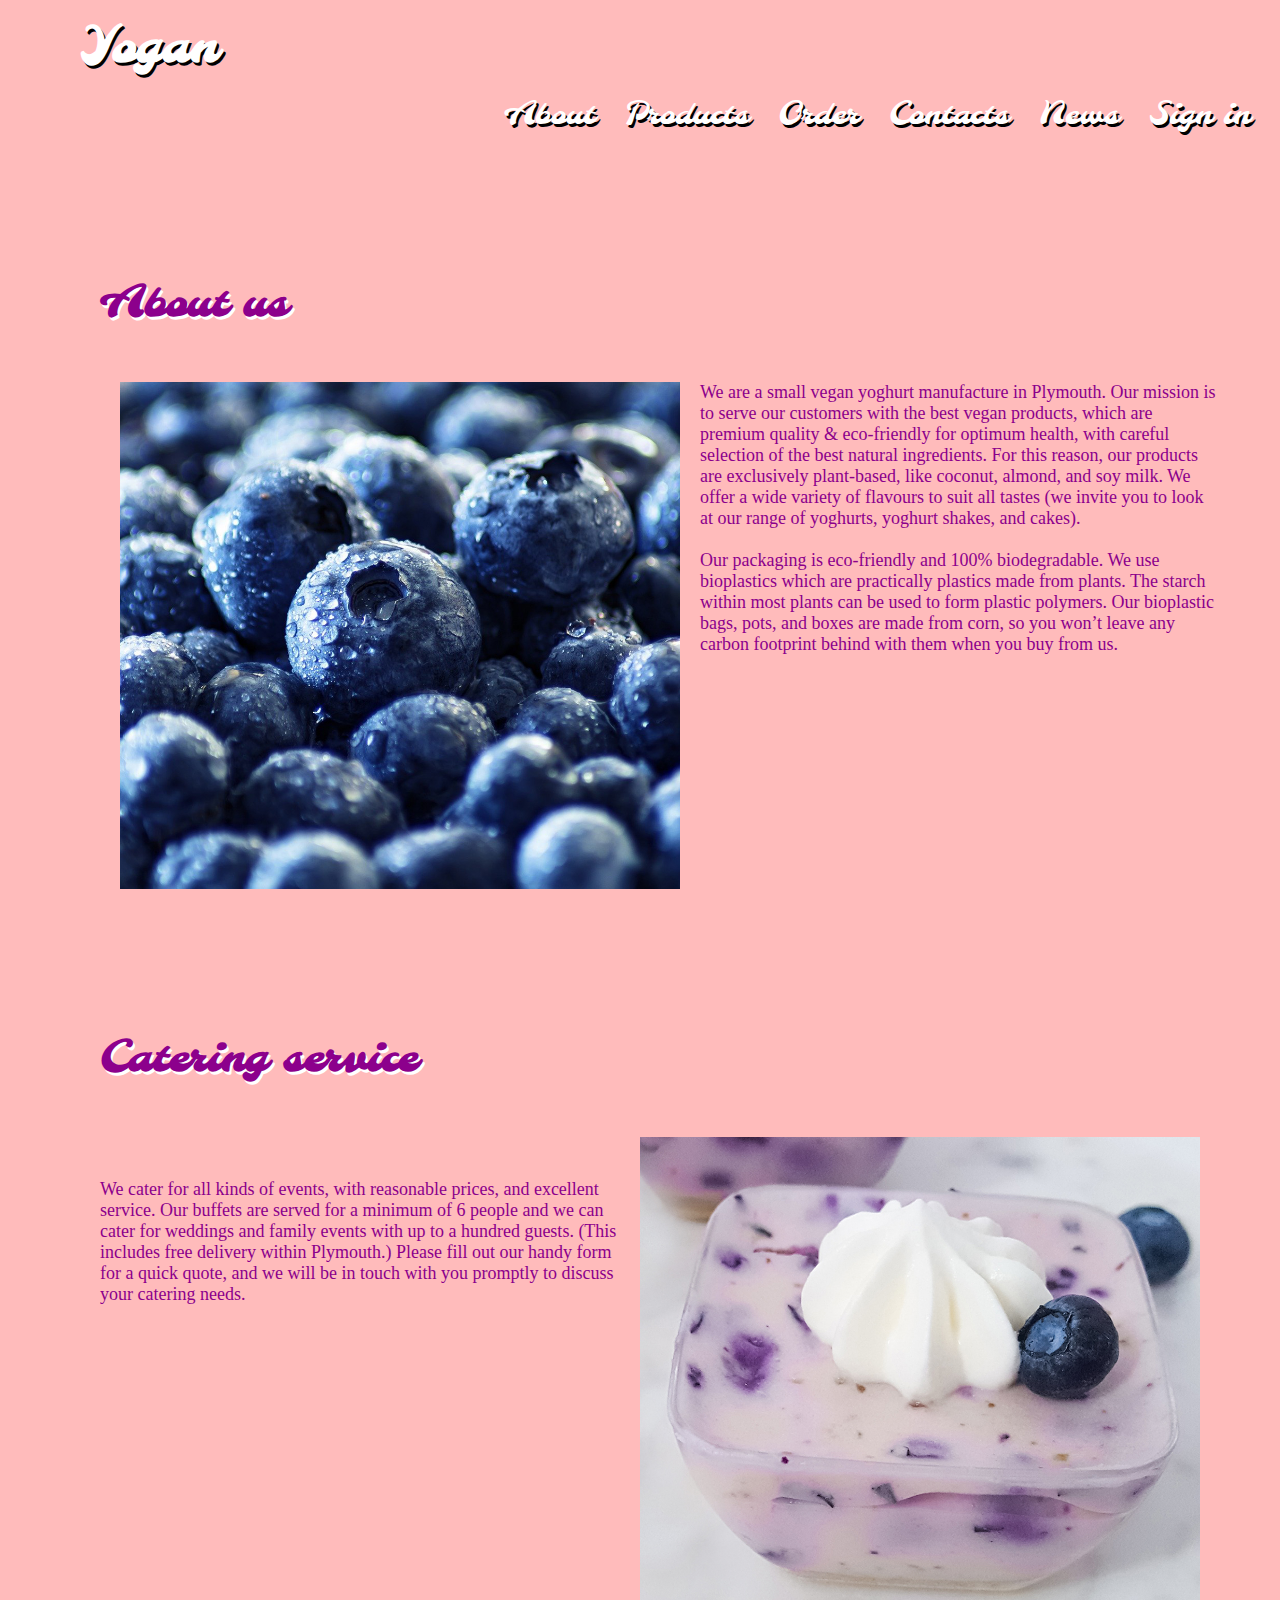
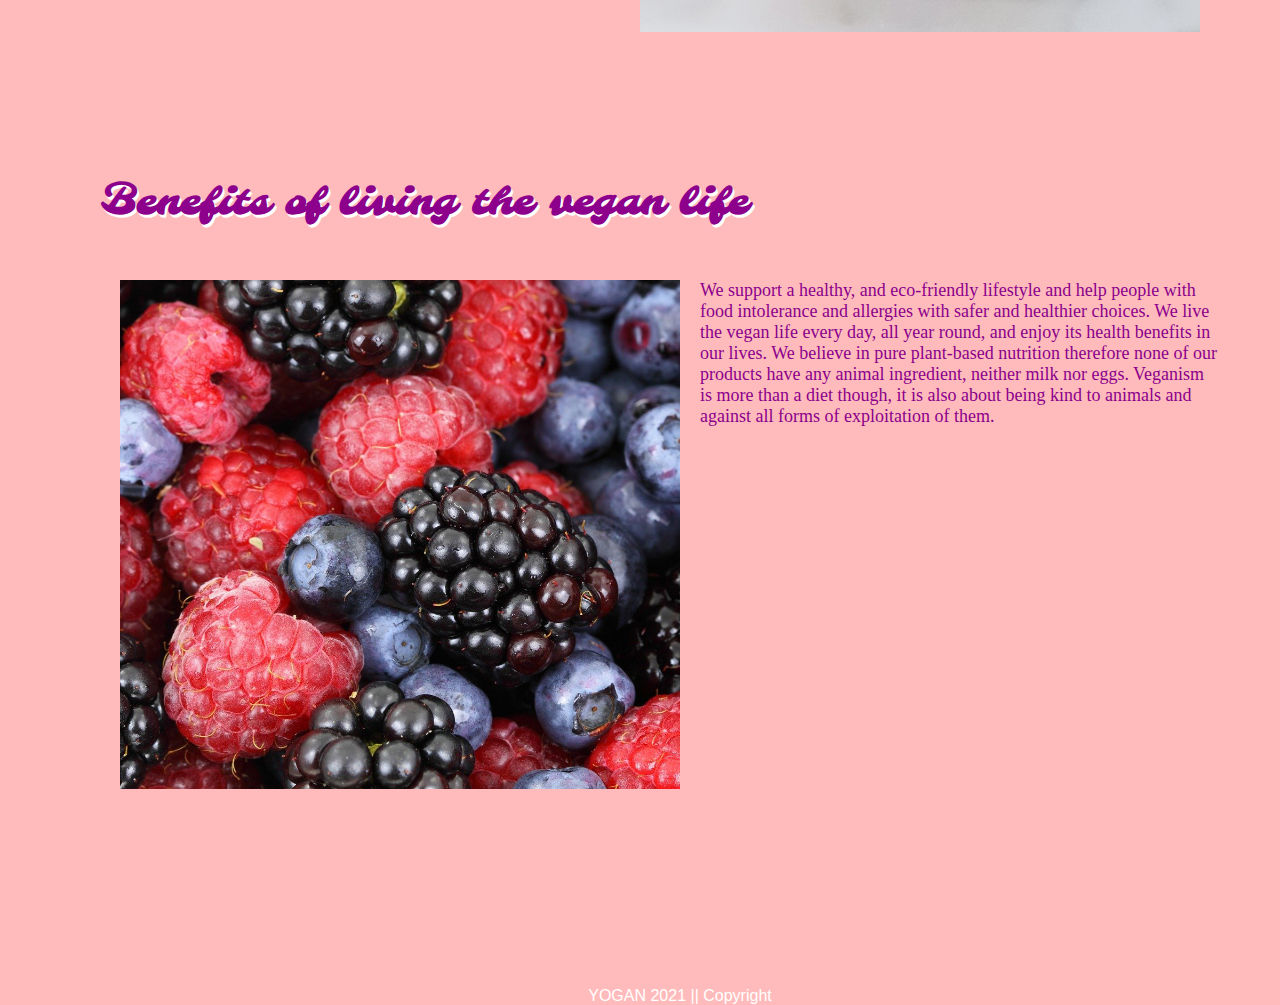
<file: index.html>
<!DOCTYPE html>
<html lang="en">
<head>
    <!-- test comment -->
    <meta charset="UTF-8">
    <meta http-equiv="X-UA-Compatible" content="IE-edge"> 
    <meta name="viewport" content="width=device-width, initial-scale=1.0">
    <link rel="preconnect" href="https://fonts.gstatic.com">
    <link href="https://fonts.googleapis.com/css2?family=Molle:ital@1&display=swap" rel="stylesheet">
    <link rel="stylesheet" href="https://cdnjs.cloudflare.com/ajax/libs/font-awesome/5.15.2/css/all.min.css" integrity="sha512-HK5fgLBL+xu6dm/Ii3z4xhlSUyZgTT9tuc/hSrtw6uzJOvgRr2a9jyxxT1ely+B+xFAmJKVSTbpM/CuL7qxO8w==" crossorigin="anonymous">
    <link rel="stylesheet" href="css/styles.css">
    <title>Yogan</title>
</head>
<body>
  <div class="containerBanner">
        <header1>
            <a class="logo" href="/index.html">
                <h1>Yogan</h1>
            </a> 
        </header1>
        </header2>    
            <ul class="menu">
                <li>
                    <a href="signin.html">Sign in</a>
                    
                    <a href="news.html">News</a>
                   
                    <a href="contacts.html">Contacts</a>
                   
                    <a href="order.html">Order</a>
                    
                    <a href="products.html">Products</a>
                    
                    <a href="index.html">About</a>
                </li>
            </ul>
        </header2>   
    </div>   
        <div class="containerMain">
            <main>
                <h1 class="tagline"><br></br>About us<br></br></h1>
                    <p>
                        <div class="split5050">
                            <img class="blueBerry" src="img/blueberry1050_955.jpg" alt="Blueberries">
                            We are a small vegan yoghurt manufacture in Plymouth.
                             Our mission is to serve our customers with the best vegan products,
                             which are premium quality & eco-friendly for optimum health, 
                             with careful selection of the best natural ingredients.
                             For this reason, our products are exclusively plant-based,
                             like coconut, almond, and soy milk. We offer a wide variety of flavours to suit all tastes (we invite you to look at our range of yoghurts, yoghurt shakes, and cakes).
                             <br></br>
                             Our packaging is eco-friendly and 100% biodegradable. 
                             We use bioplastics which are practically plastics made from plants.
                             The starch within most plants can be used to form plastic polymers. 
                             Our bioplastic bags, pots, and boxes are made from corn, so you won’t 
                             leave any carbon footprint behind with them when you buy from us.
                        </div>        
                    </p>
                     
                <h1 class="tagline"><br></br>Catering service<br></br></h1>
                     <p>
                        <div class="split5050">
                            <br></br>
                            We cater for all kinds of events, with reasonable prices, and excellent service.
                            Our buffets are served for a minimum of 6 people and we can cater for weddings and family
                            events with up to a hundred guests. (This includes free delivery within
                            Plymouth.)
                            Please fill out our handy form for a quick quote, and we will be in touch with you promptly
                            to discuss your catering needs.
                            <img src="img/dessert1050_955.jpg" alt ="dessert">
                        </div>
                    </p>
                
                    <h1 class="tagline"><br></br>Benefits of living the vegan life<br></br></h1>
                    <p>
                        <div class="split5050">
                            <br></br>
                            <img class="berries" src="img/berries1050_955.jpg" alt="Berries">
                            We support a healthy, and eco-friendly lifestyle and help people with food intolerance
                             and allergies with safer and healthier choices. We live the vegan life every day,
                             all year round, and enjoy its health benefits in our lives.
                             We believe in pure plant-based nutrition therefore none of our products have any animal ingredient,
                             neither milk nor eggs. Veganism is more than a diet though, 
                             it is also about being kind to animals and against all forms of exploitation of them.
                        </div>        
                    </p>    
                     
            </main>
               
        </div> 

        <footer>
            
            <ul class="socialMediaLinks">
                <li>
                    <a target="_blank" href="https://www.twitter.com">
                        <i class="fab fa-twitter-square"></i>
                    </a>
                </li>
                <li>
                    <a target="_blank" href="https://www.facebook.com">
                        <i class="fab fa-facebook-square"></i>
                    </a>
                </li>
                <li>
                    <a target="_blank" href="https://www.instagram.com">
                        <i class="fab fa-instagram-square"></i>
                    </a>
                </li>
            </ul>
    
        <span>YOGAN 2021 || Copyright</span>
    </footer>
   
 </body>
</html>
</file>
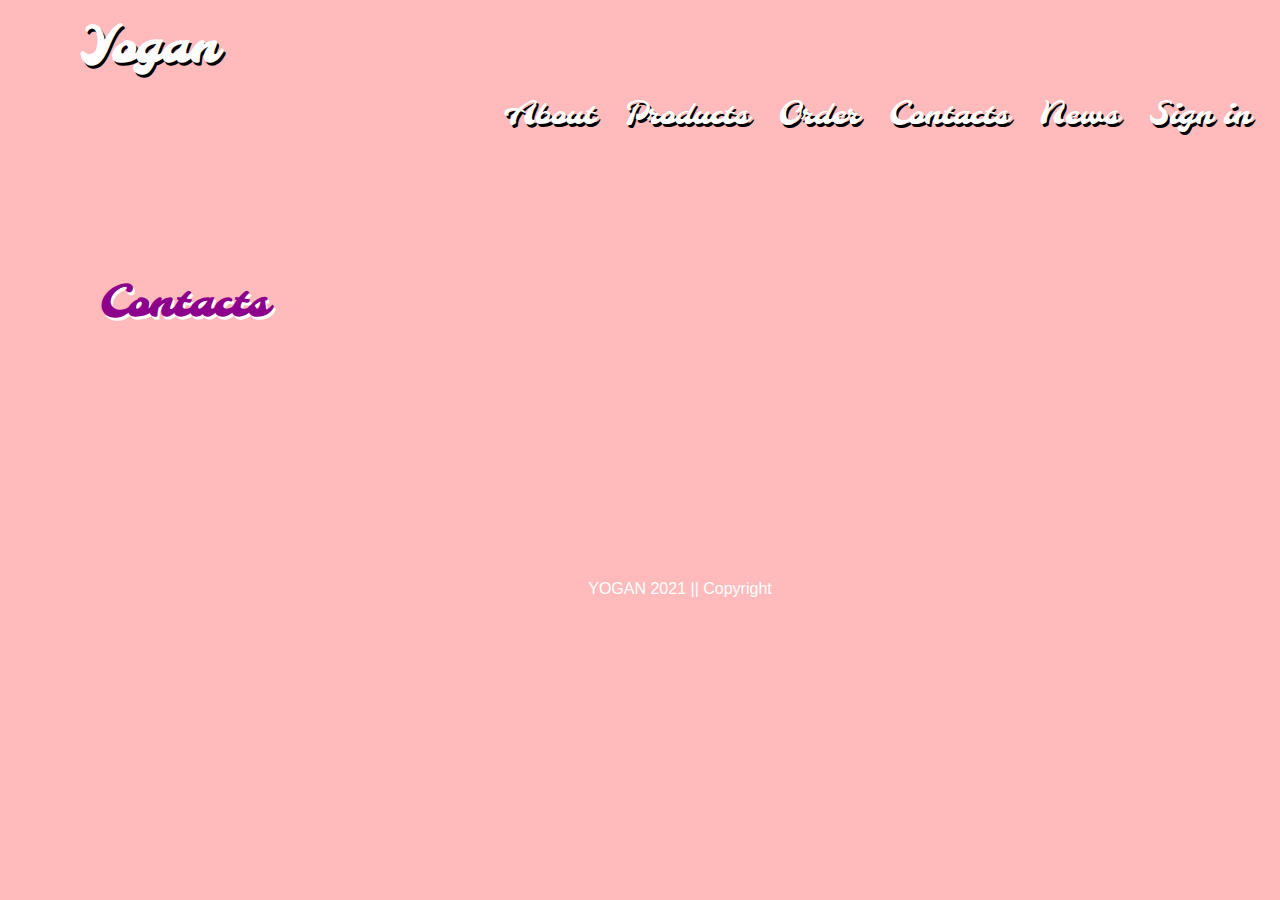
<file: contacts.html>
<!DOCTYPE html>
<html lang="en">
<head>
    <!-- test comment -->
    <meta charset="UTF-8">
    <meta http-equiv="X-UA-Compatible" content="IE-edge"> 
    <meta name="viewport" content="width=device-width, initial-scale=1.0">
    <link rel="preconnect" href="https://fonts.gstatic.com">
    <link href="https://fonts.googleapis.com/css2?family=Molle:ital@1&display=swap" rel="stylesheet">
    <link rel="stylesheet" href="https://cdnjs.cloudflare.com/ajax/libs/font-awesome/5.15.2/css/all.min.css" integrity="sha512-HK5fgLBL+xu6dm/Ii3z4xhlSUyZgTT9tuc/hSrtw6uzJOvgRr2a9jyxxT1ely+B+xFAmJKVSTbpM/CuL7qxO8w==" crossorigin="anonymous">
    <link rel="stylesheet" href="css/styles.css">
    <title>Yogan</title>
</head>
<body>
  <div class="containerBanner">
        <header1>
            <a class="logo" href="/index.html">
                <h1>Yogan</h1>
            </a> 
        </header1>
        </header2>    
     
    <ul class="menu">
        <li>
            <a href="signin.html">Sign in</a>
            
            <a href="news.html">News</a>
           
            <a href="contacts.html">Contacts</a>
           
            <a href="order.html">Order</a>
            
            <a href="products.html">Products</a>
            
            <a href="index.html">About</a>
        </li>
    </ul>
</header2>   
          
    </div>   
    <div class="containerMain">
        <main>
            <h1 class="tagline"><br></br>Contacts<br></br></h1>
                
                 
        </main>
           
    </div> 

    <footer>
        
        <ul class="socialMediaLinks">
            <li>
                <a target="_blank" href="https://www.twitter.com">
                    <i class="fab fa-twitter-square"></i>
                </a>
            </li>
            <li>
                <a target="_blank" href="https://www.facebook.com">
                    <i class="fab fa-facebook-square"></i>
                </a>
            </li>
            <li>
                <a target="_blank" href="https://www.instagram.com">
                    <i class="fab fa-instagram-square"></i>
                </a>
            </li>
        </ul>
    
        <span>YOGAN 2021 || Copyright</span>
    </footer>
   
 </body>
</html>
</file>
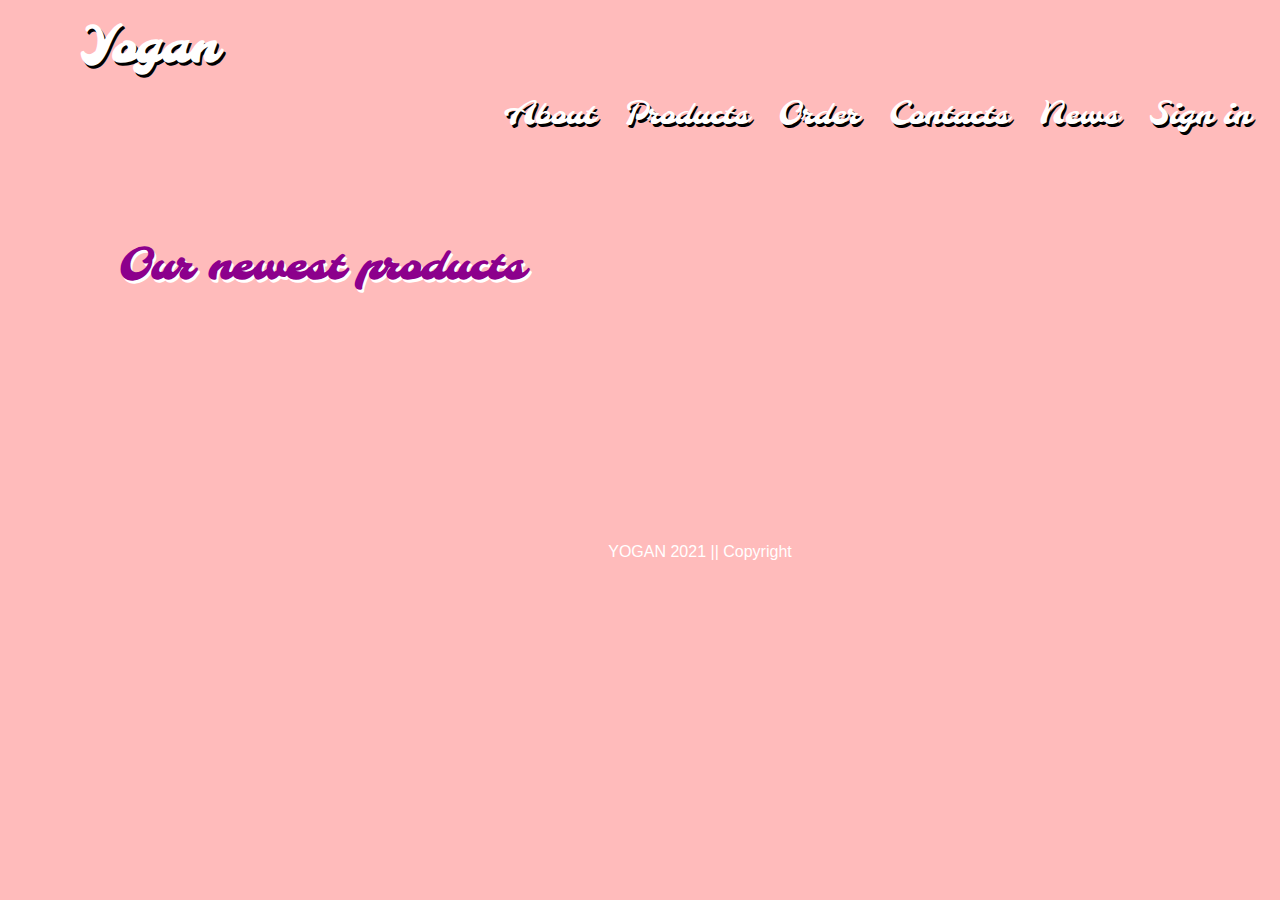
<file: news.html>
<!DOCTYPE html>
<html lang="en">
<head>
    <!-- test comment -->
    <meta charset="UTF-8">
    <meta http-equiv="X-UA-Compatible" content="IE-edge"> 
    <meta name="viewport" content="width=device-width, initial-scale=1.0">
    <link rel="preconnect" href="https://fonts.gstatic.com">
    <link href="https://fonts.googleapis.com/css2?family=Molle:ital@1&display=swap" rel="stylesheet">
    <link rel="stylesheet" href="https://cdnjs.cloudflare.com/ajax/libs/font-awesome/5.15.2/css/all.min.css" integrity="sha512-HK5fgLBL+xu6dm/Ii3z4xhlSUyZgTT9tuc/hSrtw6uzJOvgRr2a9jyxxT1ely+B+xFAmJKVSTbpM/CuL7qxO8w==" crossorigin="anonymous">
    <link rel="stylesheet" href="css/styles.css">
    <title>Yogan</title>
</head>
<body>
  <div class="containerBanner">
        <header1>
            <a class="logo" href="/index.html">
                <h1>Yogan</h1>
            </a> 
        </header1>
           
    </header2>    
    <ul class="menu">
        <li>
            <a href="signin.html">Sign in</a>
            
            <a href="news.html">News</a>
           
            <a href="contacts.html">Contacts</a>
           
            <a href="order.html">Order</a>
            
            <a href="products.html">Products</a>
            
            <a href="index.html">About</a>
        </li>
    </ul>

        </header2>   
        <div class="containerMain">
            <main>
                <h1 class="tagline"><br></br>Our newest products<br></br></h1>
                    
                     
            </main>
               
        </div> 
    
        <footer>
            
            <ul class="socialMediaLinks">
                <li>
                    <a target="_blank" href="https://www.twitter.com">
                        <i class="fab fa-twitter-square"></i>
                    </a>
                </li>
                <li>
                    <a target="_blank" href="https://www.facebook.com">
                        <i class="fab fa-facebook-square"></i>
                    </a>
                </li>
                <li>
                    <a target="_blank" href="https://www.instagram.com">
                        <i class="fab fa-instagram-square"></i>
                    </a>
                </li>
            </ul>
    
        <span>YOGAN 2021 || Copyright</span>
    </footer>
   
 </body>
</html>
</file>
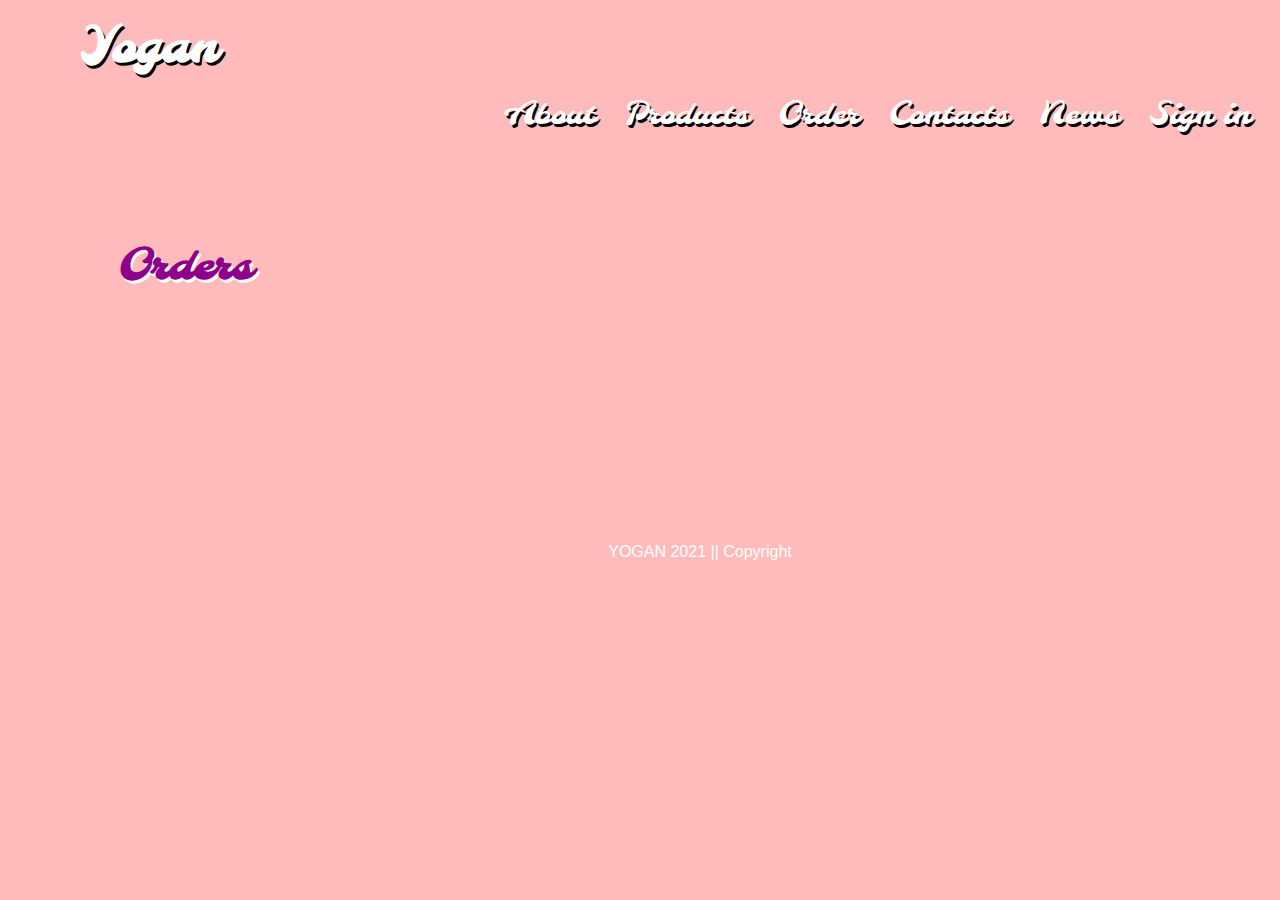
<file: order.html>
<!DOCTYPE html>
<html lang="en">
<head>
    <!-- test comment -->
    <meta charset="UTF-8">
    <meta http-equiv="X-UA-Compatible" content="IE-edge"> 
    <meta name="viewport" content="width=device-width, initial-scale=1.0">
    <link rel="preconnect" href="https://fonts.gstatic.com">
    <link href="https://fonts.googleapis.com/css2?family=Molle:ital@1&display=swap" rel="stylesheet">
    <link rel="stylesheet" href="https://cdnjs.cloudflare.com/ajax/libs/font-awesome/5.15.2/css/all.min.css" integrity="sha512-HK5fgLBL+xu6dm/Ii3z4xhlSUyZgTT9tuc/hSrtw6uzJOvgRr2a9jyxxT1ely+B+xFAmJKVSTbpM/CuL7qxO8w==" crossorigin="anonymous">
    <link rel="stylesheet" href="css/styles.css">
    <title>Yogan</title>
</head>
<body>
  <div class="containerBanner">
        <header1>
            <a class="logo" href="/index.html">
                <h1>Yogan</h1>
            </a> 
        </header1>
    </header2>    
    <ul class="menu">
        <li>
            <a href="signin.html">Sign in</a>
            
            <a href="news.html">News</a>
           
            <a href="contacts.html">Contacts</a>
           
            <a href="order.html">Order</a>
            
            <a href="products.html">Products</a>
            
            <a href="index.html">About</a>
        </li>
    </ul>
</header2>     
        <div class="containerMain">
            <main>
                <h1 class="tagline"><br></br>Orders<br></br></h1>
                    
                     
            </main>
               
        </div> 
    
        <footer>
            
            <ul class="socialMediaLinks">
                <li>
                    <a target="_blank" href="https://www.twitter.com">
                        <i class="fab fa-twitter-square"></i>
                    </a>
                </li>
                <li>
                    <a target="_blank" href="https://www.facebook.com">
                        <i class="fab fa-facebook-square"></i>
                    </a>
                </li>
                <li>
                    <a target="_blank" href="https://www.instagram.com">
                        <i class="fab fa-instagram-square"></i>
                    </a>
                </li>
            </ul>
        <span>YOGAN 2021 || Copyright</span>
    </footer>
   
 </body>
</html>
</file>
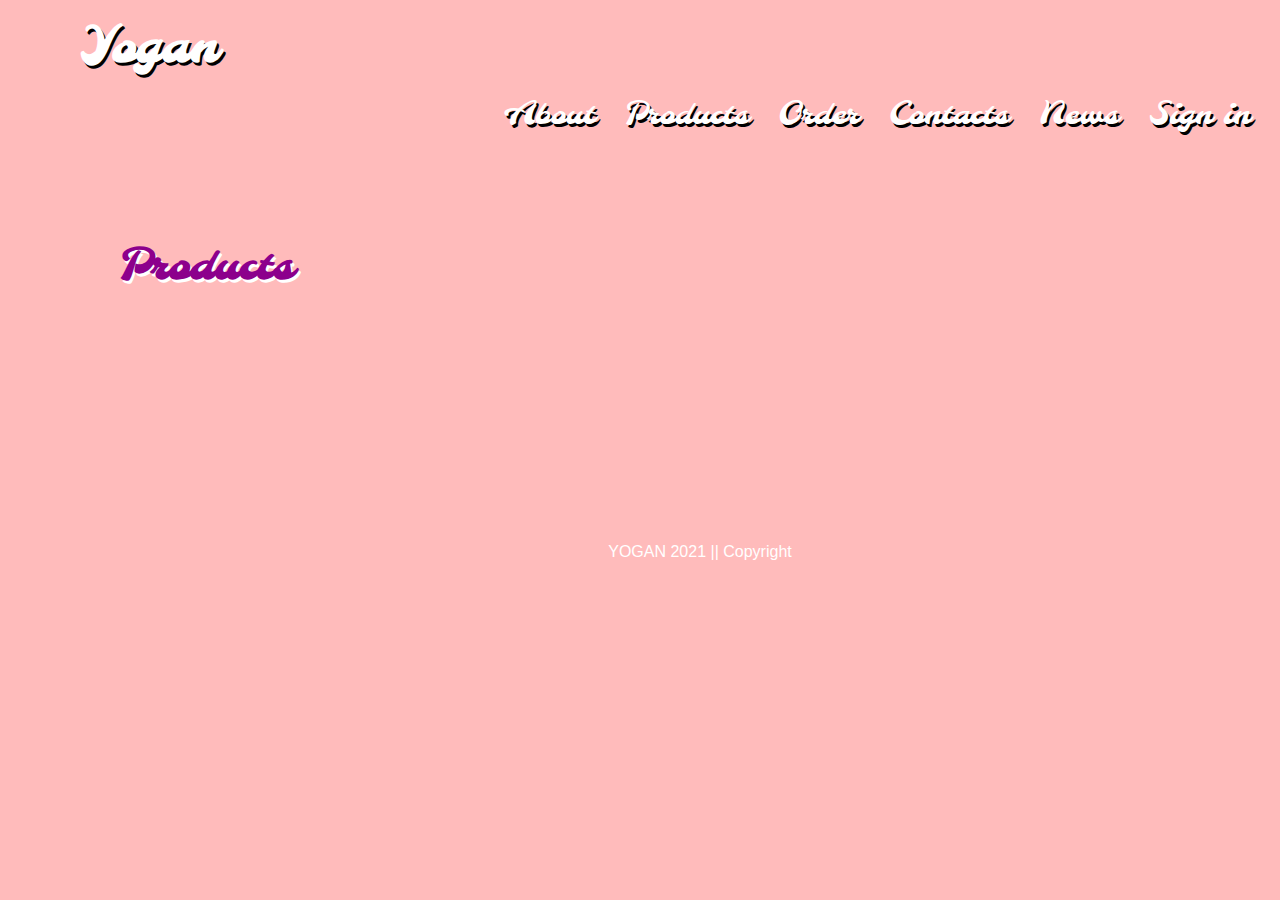
<file: products.html>
<!DOCTYPE html>
<html lang="en">
<head>
    <!-- test comment -->
    <meta charset="UTF-8">
    <meta http-equiv="X-UA-Compatible" content="IE-edge"> 
    <meta name="viewport" content="width=device-width, initial-scale=1.0">
    <link rel="preconnect" href="https://fonts.gstatic.com">
    <link href="https://fonts.googleapis.com/css2?family=Molle:ital@1&display=swap" rel="stylesheet">
    <link rel="stylesheet" href="https://cdnjs.cloudflare.com/ajax/libs/font-awesome/5.15.2/css/all.min.css" integrity="sha512-HK5fgLBL+xu6dm/Ii3z4xhlSUyZgTT9tuc/hSrtw6uzJOvgRr2a9jyxxT1ely+B+xFAmJKVSTbpM/CuL7qxO8w==" crossorigin="anonymous">
    <link rel="stylesheet" href="css/styles.css">
    <title>Yogan</title>
</head>
<body>
  <div class="containerBanner">
        <header1>
            <a class="logo" href="/index.html">
                <h1>Yogan</h1>
            </a> 
        </header1>
    </header2>    
    <ul class="menu">
        <li>
            <a href="signin.html">Sign in</a>
            
            <a href="news.html">News</a>
           
            <a href="contacts.html">Contacts</a>
           
            <a href="order.html">Order</a>
            
            <a href="products.html">Products</a>
            
            <a href="index.html">About</a>
        </li>
    </ul>
</header2>     
        <div class="containerMain">
            <main>
                <h1 class="tagline"><br></br>Products<br></br></h1>
                    
                     
            </main>
               
        </div> 
    
        <footer>
            
            <ul class="socialMediaLinks">
                <li>
                    <a target="_blank" href="https://www.twitter.com">
                        <i class="fab fa-twitter-square"></i>
                    </a>
                </li>
                <li>
                    <a target="_blank" href="https://www.facebook.com">
                        <i class="fab fa-facebook-square"></i>
                    </a>
                </li>
                <li>
                    <a target="_blank" href="https://www.instagram.com">
                        <i class="fab fa-instagram-square"></i>
                    </a>
                </li>
            </ul>
    
        <span>YOGAN 2021 || Copyright</span>
    </footer>
   
 </body>
</html>
</file>
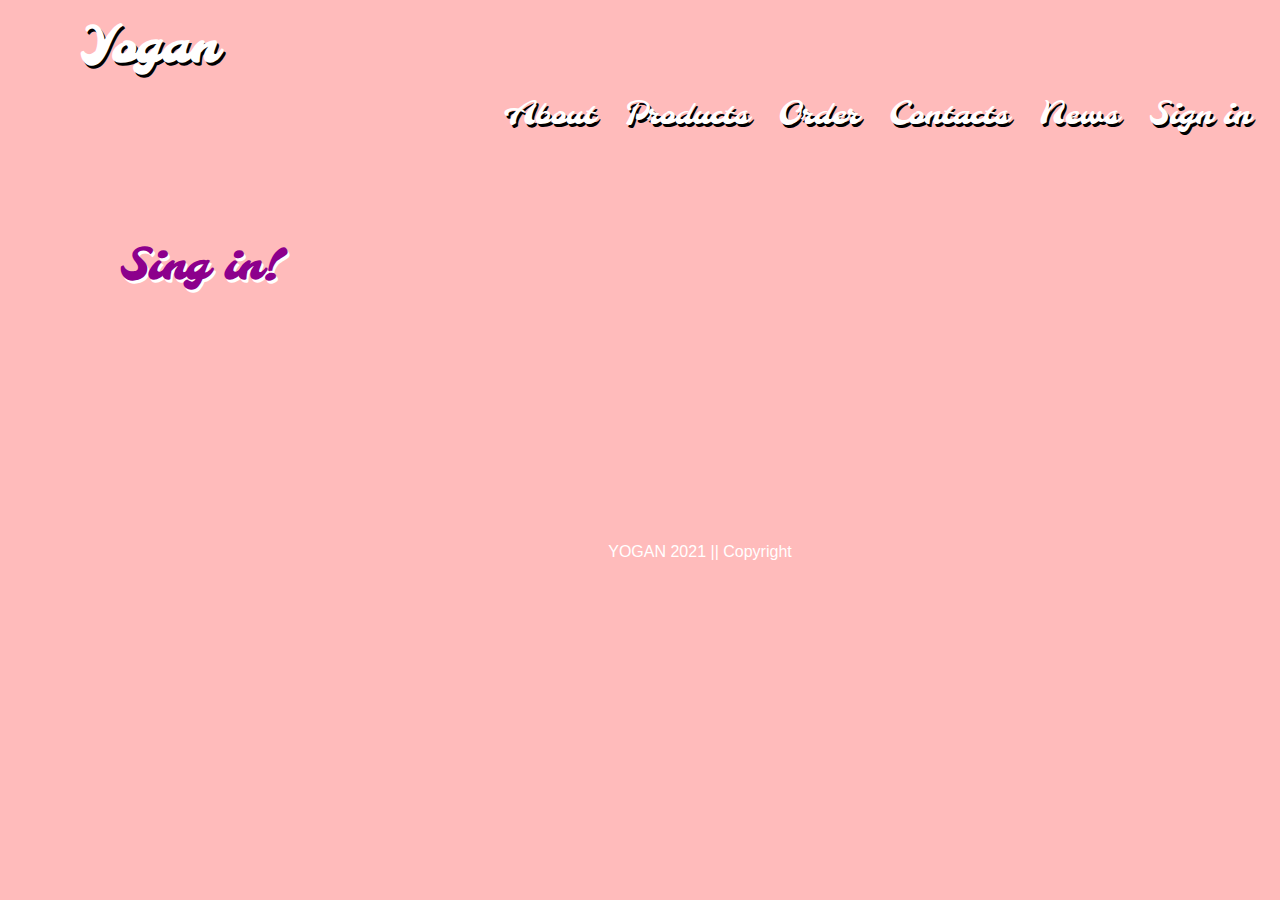
<file: signin.html>
<!DOCTYPE html>
<html lang="en">
<head>
    <!-- test comment -->
    <meta charset="UTF-8">
    <meta http-equiv="X-UA-Compatible" content="IE-edge"> 
    <meta name="viewport" content="width=device-width, initial-scale=1.0">
    <link rel="preconnect" href="https://fonts.gstatic.com">
    <link href="https://fonts.googleapis.com/css2?family=Molle:ital@1&display=swap" rel="stylesheet">
    <link rel="stylesheet" href="https://cdnjs.cloudflare.com/ajax/libs/font-awesome/5.15.2/css/all.min.css" integrity="sha512-HK5fgLBL+xu6dm/Ii3z4xhlSUyZgTT9tuc/hSrtw6uzJOvgRr2a9jyxxT1ely+B+xFAmJKVSTbpM/CuL7qxO8w==" crossorigin="anonymous">
    <link rel="stylesheet" href="css/styles.css">
    <title>Yogan</title>
</head>
<body>
  <div class="containerBanner">
        <header1>
            <a class="logo" href="/index.html">
                <h1>Yogan</h1>
            </a> 
        </header1>
    </header2>    
    <ul class="menu">
        <li>
            <a href="signin.html">Sign in</a>
            
            <a href="news.html">News</a>
           
            <a href="contacts.html">Contacts</a>
           
            <a href="order.html">Order</a>
            
            <a href="products.html">Products</a>
            
            <a href="index.html">About</a>
        </li>
    </ul>
</header2>     
        <div class="containerMain">
            <main>
                <h1 class="tagline"><br></br>Sing in!<br></br></h1>
                    
                     
            </main>
               
        </div> 
    
        <footer>
            
            <ul class="socialMediaLinks">
                <li>
                    <a target="_blank" href="https://www.twitter.com">
                        <i class="fab fa-twitter-square"></i>
                    </a>
                </li>
                <li>
                    <a target="_blank" href="https://www.facebook.com">
                        <i class="fab fa-facebook-square"></i>
                    </a>
                </li>
                <li>
                    <a target="_blank" href="https://www.instagram.com">
                        <i class="fab fa-instagram-square"></i>
                    </a>
                </li>
            </ul>
    
        <span>YOGAN 2021 || Copyright</span>
    </footer>
   
 </body>
</html>
</file>
<file: css/styles.css>
*{
    margin: 0;
    padding-left: 20px;
    padding-right: 20px;
    border: 0;
    position: relative;
    font-family: Arial, Helvetica, sans-serif ;
}

body{
    background-color:  rgb(255, 187, 187);
    width: 100%;
    height: auto;
    display: flex;
    flex-direction: column;
}

.containerBanner{
    width: 100%;
    height: auto;
    margin: auto;
}

.logo > h1 {
    color: #ffffff;
    text-shadow: 2px 3px #000000;
    font-family: 'Molle', cursive;
    font-size: 48px;
}

a{
    color: #ffffff;
    text-shadow: 2px 3px #000000;
    font-family: 'Molle', cursive;
    text-decoration: none;
}

a:hover{
    text-decoration: none;
}

.logo > h1:hover{
    font-weight: bold;
    text-decoration: none;
    color: rgb(140, 0, 140);
}

.active{
    font-weight: bold;
}

.menu > li{
       list-style: none;
}

.menu > li > a{
    float: right;
    list-style: none;
    font-size: 30px;
    text-decoration: none;
    padding-right: 10px;
}

.menu > li > a:hover{
    align-items: center;
    justify-content: center;
    font-weight: bold;
    text-decoration: none;
    color: rgb(140, 0, 140);
}

.tagline{
    color: rgb(140, 0, 140);
    text-shadow: 2px 3px #ffffff;
    margin-top: 40px;
    font-size: 48px;
    font-family: 'Molle', cursive;
}

/* MAIN TEXT            MAIN TEXT               MAIN TEXT */

.split5050{
    color: rgb(140, 0, 140);
    font-size: 26px;
    display: flex;
    flex-direction: row;
    font-family: 'Lucida Sans';
    
}

.split5050 > img{
    width: 50%;
    height: 100%;
   
}

footer {
    width: 100%;
    height: 120px;
    margin-top: 90px;
    text-align: center;
    display: flex;
    flex-direction: column;
    justify-content: center;
    align-items: center;
}

footer > span{
    color: #fff;
}

.socialMediaLinks{
    list-style: none;
    display: flex;
    flex-direction: row;
}

.socialMediaLinks > li{
    padding: 30px 30px;
}

.socialMediaLinks > li > a > i{
    font-size: 46px;
    text-shadow: none;
    color: rgb(156, 166, 255);
    text-decoration: none;
}

/* Media query for 1546px < */
@media only screen and (max-width: 1546px){
    .tagline{
        font-size: 46px;
    }
    .mainText{
        font-size: 20px;
    }
    .split5050{
        font-size: 20px;
    }
}

/* Media query for 1380px < */
@media only screen and (max-width: 1380px){
    .tagline{
        font-size: 42px;
    }
    .mainText{
        font-size: 18px;
    }
    .split5050{
        font-size: 18px;
    }
}

/* Media query for 1050px < */
@media only screen and (max-width: 1050px){
    .tagline{
        font-size: 36px;
    }
    .mainText{
        font-size: 16px;
    }
    .split5050{
        font-size: 16px;
    }
}

/* Media query for 920px < */
@media only screen and (max-width: 920px){
    .tagline{
        font-size: 30px;
        margin-top: 80px;
    }
    .mainText{
        font-size: 14px;
    }
    .split5050{
        font-size: 14px;
    }
}

/* Media query for 774px < */
@media only screen and (max-width: 774px){
    .tagline{
        font-size: 24px;
    }
    .mainText{
        font-size: 12px;
    }
    .split5050{
        font-size: 12px;
    }
}

/* Media query for 600px < */
@media only screen and (max-width: 600px){
    .tagline{
        font-size: 18px;
        margin-top: 120px;
    }
    .mainText{
        font-size: 10px;
    }
    .split5050{
        font-size: 10px;
    }
}

/* Media query for 555px < */
@media only screen and (max-width: 555px){
    .split5050{
        flex-direction: column;
    }
}
/* Media query for 475px < */
@media only screen and (max-width: 475px){
    .tagline{
        font-size: 14px;
    }
    .mainText{
        font-size: 9px;
    }
    .split5050{
        font-size: 9px;
    }
    .split5050{
        flex-direction: column;
    }
    *{
        padding-left: 5px;
    }
    *{    
        padding-right: 5px;
    }
    .socialMediaLinks > li{
        padding: 15px 15px;
    }
    
    .socialMediaLinks > li > a > i{
        font-size: 32px;
    }
}
</file>
